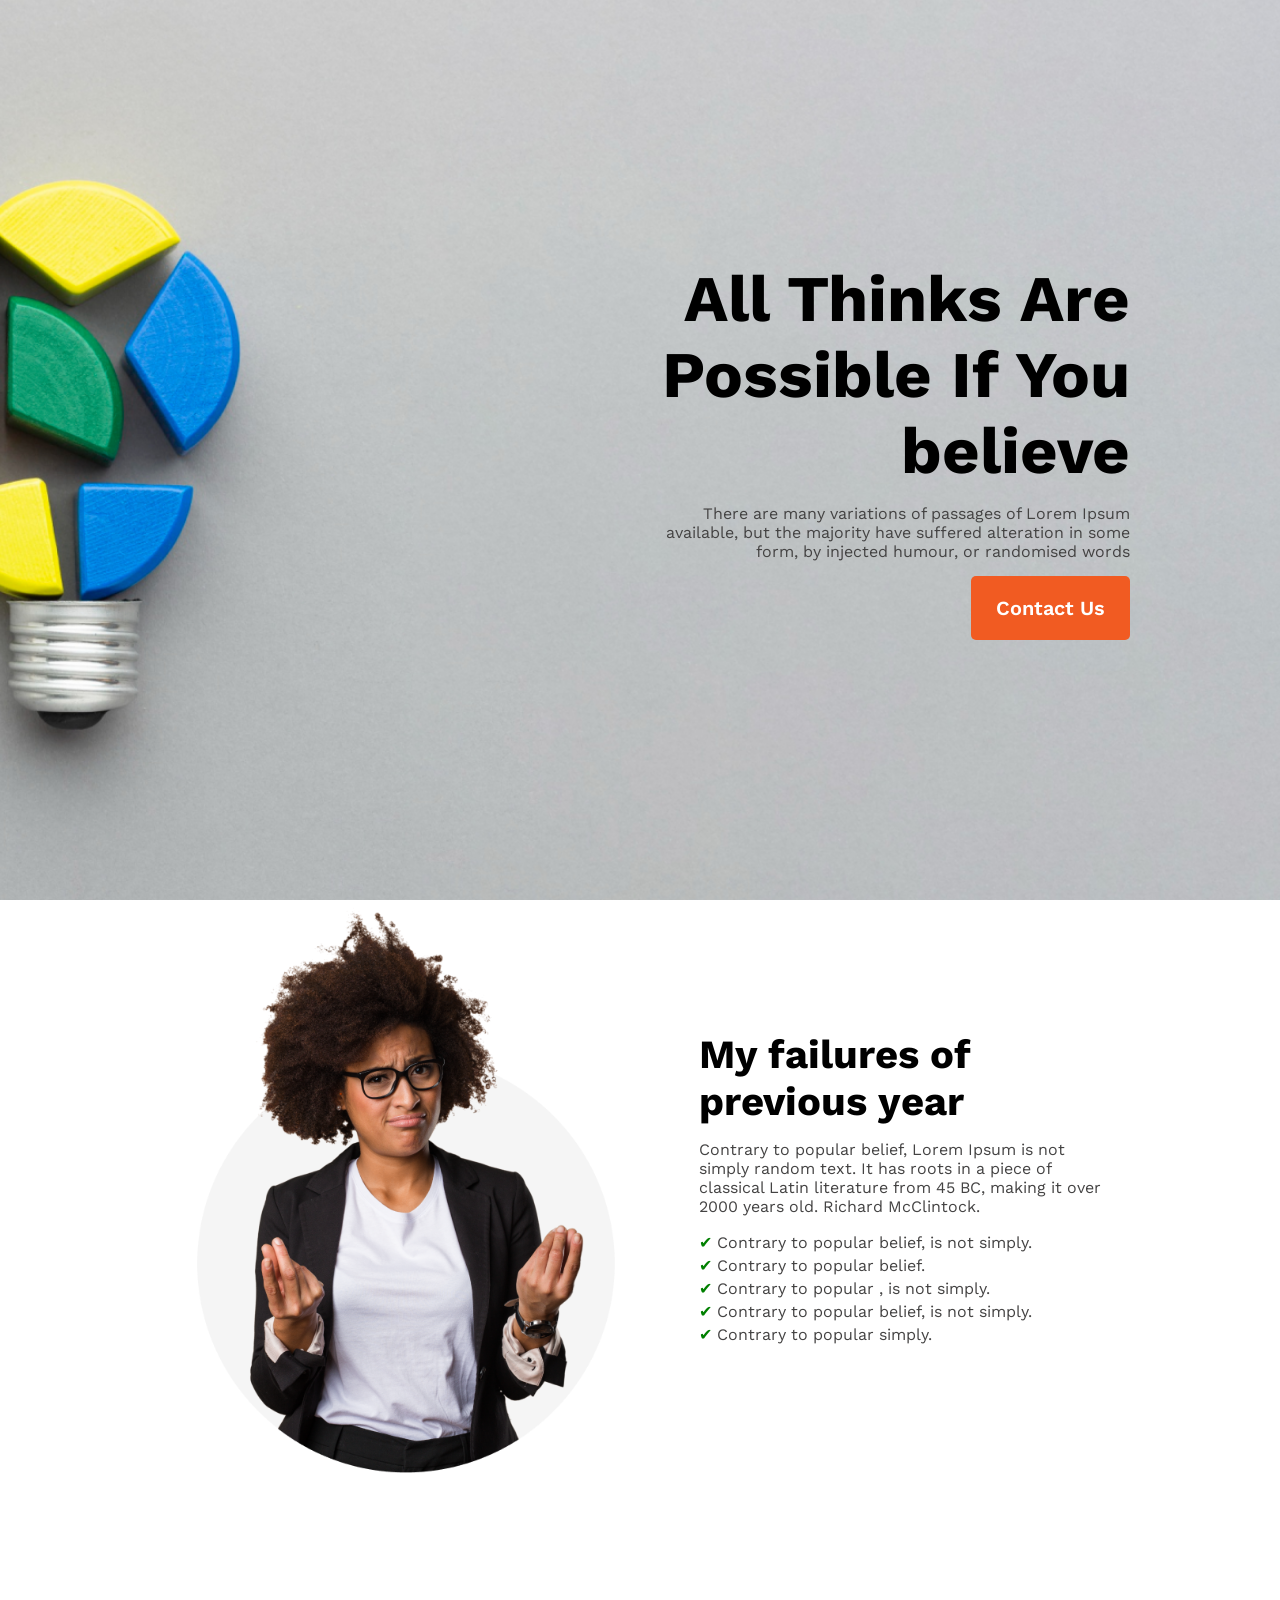
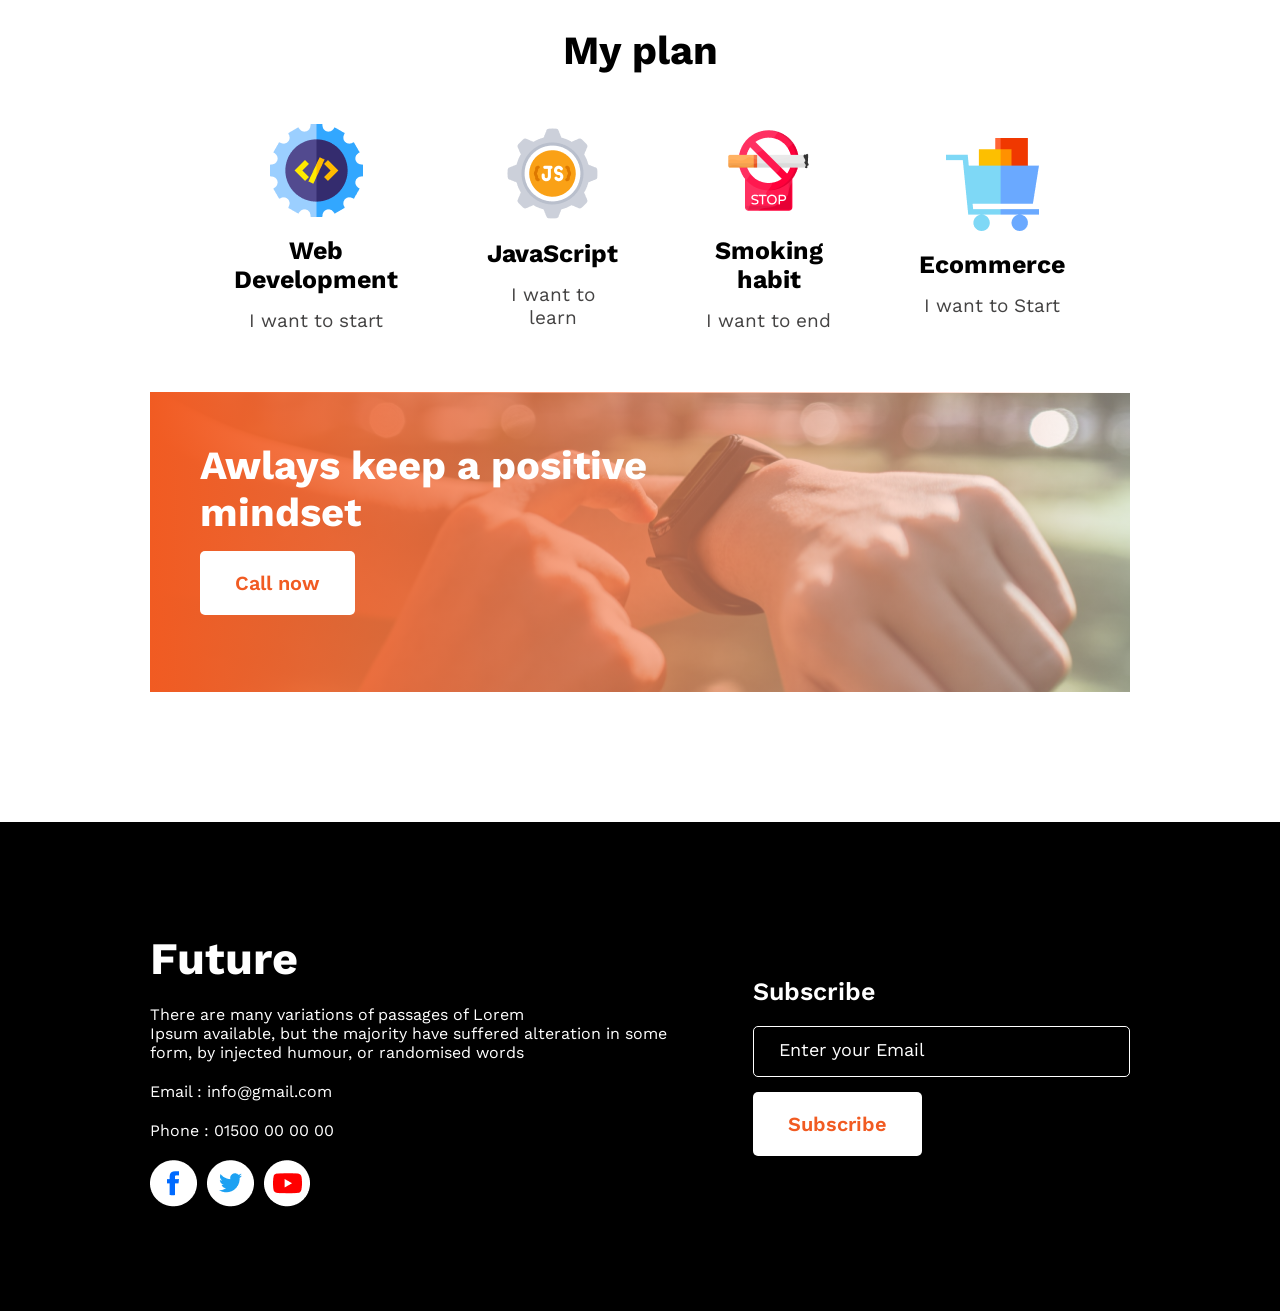
<file: index.html>
<!DOCTYPE html>
<html lang="en">
<head>
    <meta charset="UTF-8">
    <meta http-equiv="X-UA-Compatible" content="IE=edge">
    <meta name="viewport" content="width=device-width, initial-scale=1.0">
    <title>First-assignment</title>
    <!-- Link css file -->
    <link rel="stylesheet" href="style.css">
    <!-- google font link -->
    <link rel="preconnect" href="https://fonts.googleapis.com"><link rel="preconnect" href="https://fonts.gstatic.com" crossorigin><link href="https://fonts.googleapis.com/css2?family=Inter:wght@300;400;500;600;700;800;900&family=Open+Sans:wght@400;500;600;700;800&family=Work+Sans:wght@200;300;400;500;600;700;800&display=swap" rel="stylesheet">
</head>
<body>

    <!-- Header start -->
    <header>
        <div class="none">

        </div>
        <div class="heading">
            <h1>All Thinks Are<br> Possible If You<br> believe</h1>
            <p>There are many variations of passages of Lorem Ipsum<br> available, but the majority have suffered alteration in some<br> form, by injected humour, or randomised words</p>
            <button class="header-btn">
                Contact Us
            </button>
        </div>

    </header>
     <!-- header section end  -->

     <!-- main section start-->
    <main>

     <!-- Previous section start-->

        <section class="previous">
            <div class="previous-contents">
                <div class="left">
                    <img src="images/person.png">
                </div>
                <div class="right">
                    <h1 class="section-title">
                        My failures of<br> previous year
                    </h1>
                    <p class="section-pera">Contrary to popular belief, Lorem Ipsum is not <br>simply random text. It has roots in a piece of<br> classical Latin literature from 45 BC, making it over <br>2000 years old. Richard McClintock.</p>
                    <div class="previous-content">
                        <ul>
                            <li><span>&#10004;</span> Contrary to popular belief, is not simply.</li>
                            <li><span>&#10004;</span> Contrary to popular belief.</li>
                            <li><span>&#10004;</span> Contrary to popular , is not simply.</li>
                            <li><span>&#10004;</span> Contrary to popular belief, is not simply.</li>
                            <li><span>&#10004;</span> Contrary to popular simply.</li>
                                    
                        </ul>
                    </div>
                </div>
            </div>
        </section>

    <!-- Previous section end-->
    
    <!-- My plan section start-->

        <section class="my-plan">
            <div class="my-plan-contents">
                <h1 class="section-title">My plan</h1>
                <div class="top">
                    <div class="content">
                        <img src="images/icons/web.png">
                        <h3 class="sub-title">Web Development</h3>
                        <p>I want to start</p>
                    </div>
                    <div class="content">
                        <img src="images/icons/js.png">
                        <h3 class="sub-title">JavaScript</h3>
                        <p>I want to learn</p>
                    </div>
                    <div class="content">
                        <img src="images/icons/smoke.png">
                        <h3 class="sub-title">Smoking habit</h3>
                        <p>I want to end</p>
                    </div>
                    <div class="content">
                        <img src="images/icons/ecom.png">
                        <h3 class="sub-title">Ecommerce</h3>
                        <p>I want to Start</p>
                    </div>
                
                </div>
                <div class="bottom-banner">
                    <div class="banner-content">
                        <h2 class="banner-title">
                            Awlays keep a positive <br>mindset
                        </div>
                        <button class="btn">Call now</button>
                    </div>
                </div>
            </div>
        </section>

    </main>

    <!-- footer section start  -->

    <footer>
        <div class="footer-contents">
            <div class="left">
                <h1>Future</h1>
                <p class="footer-para">There are many variations of passages of Lorem<br> Ipsum available, but the majority have suffered alteration in some <br>form, by injected humour, or randomised words</p>
                <p class="footer-mail" >Email : info@gmail.com</p>
                <p class="footer-number" >Phone : 01500 00 00 00</p>
                <div class="social-media">
                    <img src="images/icons/fb.png">
                    <img src="images/icons/twitter.png">
                    <img src="images/icons/youtube.png">
                </div>
            </div>
            <div class="right">
                <h1>Subscribe</h1>
                <input type="email" placeholder="Enter your Email"><br>
                <button class="btn" >Subscribe</button>
            </div>
        </div>
    </footer>
    
    <!-- footer section end  -->
</body>
</html>
</file>
<file: style.css>
*{
    margin: 0;
    padding: 0;
    font-family: 'Work Sans', sans-serif;

}


header{
    background-image: url(images/banner/banner2.png);
    background-position: center;
    background-size: cover;
    width: 100%;
    height: 100vh;
    display: flex;
    justify-content: space-between;
    align-items: center;
    
}
header .heading{
    text-align: right;
    margin: 0 150px;
}
header .heading h1{
    font-size: 65px;
    font-weight: 700;

}
header .heading p{
    padding: 15px 0;
    color: #444343;

}
.header-btn{
    padding: 20px 25px;
    color: #fff;
    background: #f15b22;
    font-size: 20px;
    font-weight: 600;
    border: none;
    border-radius: 5px;
}


/* header style end  */


/* main section style start */

main{
    padding: 0 150px;
}
main .previous{
    display: flex;
    justify-content: center;
    align-items: center;
}
main .previous-contents{
    display: flex;
    justify-content: space-between;
    align-items: center;
    gap: 70px;
}
main .previous-contents .left img{
    width: 450px;
}
main .previous-contents .right{
    text-align: left;
}
.section-title{
    font-size: 40px;
    font-weight: 700;
}
.section-pera{
    color: #444343;
    padding: 15px 0;
}
span{
    color: green;
}
main .previous-contents .right .previous-content ul li{
    list-style: none;
    padding: 2px 0;
    color: #444343;
}

/* previous section styles end */

/* My plan section styles start*/

main .my-plan{
    padding: 130px 0;
    display: flex;
    align-items: center;
    justify-content: center;
}

main .my-plan .my-plan-contents h1{
    padding: 20px;
    text-align: center;
    font-size: 40px;
    font-weight: 700;
}
main .my-plan .my-plan-contents .top{
    text-align: center;
    display: flex;
    align-items:center;
    justify-content: space-between;
    padding: 30px;
}
main .my-plan .my-plan-contents .top .content{
    margin: 0 35px;
}
main .my-plan .my-plan-contents .top .content .sub-title{
    font-size: 25px;
    font-weight: 700;
    padding:15px 0;
}
main .my-plan .my-plan-contents .top .content p{
    font-size: 19px;
    color: #444343;
}

main .my-plan .my-plan-contents .bottom-banner{
    height: 200px;
    background-image: linear-gradient(90deg, rgb(241, 91, 34) , rgba(255, 255, 255, 0.4)), url(images/watch.png);
    padding: 50px;
    background-repeat: no-repeat;
    background-position: center;
    background-size: cover;
    margin-top: 30px;


}
main .my-plan .my-plan-contents .bottom-banner .banner-content .banner-title{
    font-size: 40px;
    color: #fff;
    font-weight: 700;

}
.btn{
    padding: 20px 35px;
    background: #fff;
    color: #f15b22;
    font-size: 20px;
    font-weight: 600;
    border: none;
    border-radius: 5px;
    margin-top: 15px;
}


                 /* my plan section style end  */


                 /* footer styles start  */

footer{
    background: #000;
    padding: 100px 150px;
    color: #fff;
}

footer .footer-contents{
    display: flex;
    justify-content: space-between;
    align-items: center;
}


footer .footer-contents .left h1{
    font-size: 45px;
    font-weight: 700;
    padding: 10px 0;
}
footer .footer-contents .left P{
    padding: 10px 0;
}
footer .footer-contents .left .social-media img{
    padding-top: 10px;
    padding-right: 5px;
}

footer .footer-contents .right h1{
    font-size: 25px;
    font-weight: 600;
    padding-bottom: 20px;

}
footer .footer-contents .right input{
    outline: none;
    border: 1px solid #fff;
    padding: 17px 25px;
    width: 325px;
    background:transparent;
    border-radius: 5px;
}
footer .footer-contents .right input::placeholder{
    color: #fff;
    font-size: 18px;
}


         /* footer section styles end  */
</file>
